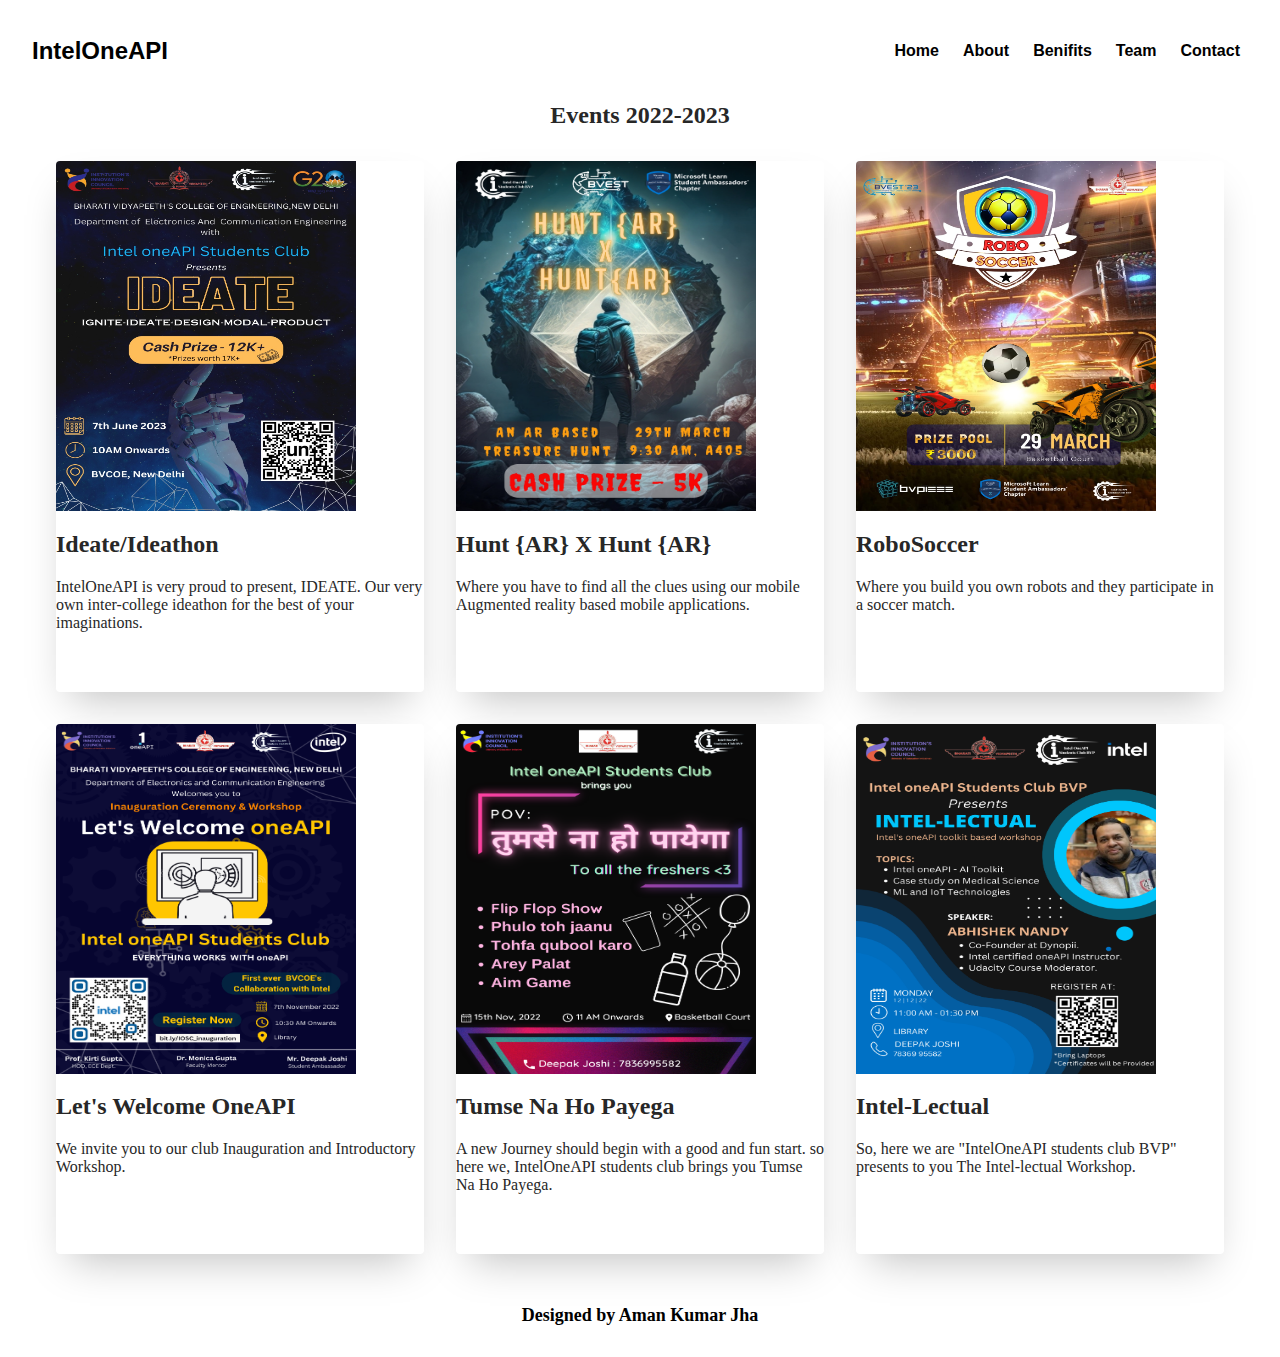
<file: event/index.html>
<!DOCTYPE html>
<html lang="pt-br">

<head>
  <meta charset="UTF-8">
  <meta http-equiv="X-UA-Compatible" content="IE=edge">
  <meta name="viewport" content="width=device-width, initial-scale=1.0">

   <!-- Favicons -->
   <link href="assets/logo.png" rel="icon">
   <link href="assets/logo.png" rel="apple-touch-icon">

  <title>Our Events</title>
  <link rel="stylesheet" href="styles.css">
</head>

<body>
  <header id="header">
    <a id="logo" href="\index.html">IntelOneAPI</a>
    <nav id="nav">
      <button aria-label="Abrir Menu" id="btn-mobile" aria-haspopup="true" aria-controls="menu" aria-expanded="false">
        <span id="hamburger"></span>
      </button>
      <ul id="menu" role="menu">
        <li><a href="\index.html">Home</a></li>
        <li><a href="\#about">About</a></li>
        <li><a href="\#benifits">Benifits</a></li>
        <li><a href="\#team">Team</a></li>
        <li><a href="\#team">Contact</a></li>
      </ul>
    </nav>
  </header>

  <div class="main">
    <h1 style="font-weight: bolder;">Events 2022-2023</h1>
    <ul class="cards">
      <li class="cards_item">
        <div class="card">
          <div class="card_image"><img src="assets/ideathon.jpg"></div>
          <div class="card_content">
            <h2 class="card_title">Ideate/Ideathon</h2>
            <p class="card_text">IntelOneAPI is very proud to present, IDEATE. Our very own inter-college ideathon for the best of your imaginations. </p>
            <button class="btn card_btn">Read More</button>
          </div>
        </div>
      </li>
      <li class="cards_item">
        <div class="card">
          <div class="card_image"><img src="assets/hunt.jpg"></div>
          <div class="card_content">
            <h2 class="card_title">Hunt {AR} X Hunt {AR}</h2>
            <p class="card_text">Where you have to find all the clues using our mobile Augmented reality based mobile applications.</p>
            <button class="btn card_btn">Read More</button>
          </div>
        </div>
      </li>
      <li class="cards_item">
        <div class="card">
          <div class="card_image"><img src="assets/robosoccer.jpg"></div>
          <div class="card_content">
            <h2 class="card_title">RoboSoccer</h2>
            <p class="card_text">Where you build you own robots and they participate in a soccer match.</p>
            <button class="btn card_btn">Read More</button>
          </div>
        </div>
      </li>
      <li class="cards_item">
        <div class="card">
          <div class="card_image"><img src="assets/event1.png"></div>
          <div class="card_content">
            <h2 class="card_title">Let's Welcome OneAPI</h2>
            <p class="card_text">We invite you to our club Inauguration and Introductory Workshop.</p>
            <button class="btn card_btn">Read More</button>
          </div>
        </div>
      </li>
      <li class="cards_item">
        <div class="card">
          <div class="card_image"><img src="assets/event2.png"></div>
          <div class="card_content">
            <h2 class="card_title">Tumse Na Ho Payega</h2>
            <p class="card_text">A new Journey should begin with a good and fun start. so here we, IntelOneAPI students club brings you Tumse Na Ho Payega.</p>
            <button class="btn card_btn">Read More</button>
          </div>
        </div>
      </li>
      <li class="cards_item">
        <div class="card">
          <div class="card_image"><img src="assets/event3.png"></div>
          <div class="card_content">
            <h2 class="card_title">Intel-Lectual</h2>
            <p class="card_text">So, here we are "IntelOneAPI students club BVP" presents to you The Intel-lectual Workshop.</p>
            <button class="btn card_btn">Read More</button>
          </div>
        </div>
      </li>
    </ul>
  </div>
  
  <h2 style="font-weight: bolder; color: black;" class="made_by">Designed by Aman Kumar Jha </h2>

  

 

  <script src="script.js"></script>






</body>

</html>
</file>
<file: event/styles.css>
body,
ul {
  margin: 0px;
  padding: 0px;
}

a {
  color: black;
  text-decoration: none;
  font-family: sans-serif;
  font-weight: bold;
}

a:hover {
  background: rgba(0, 0, 0, 0.05);
}

#logo {
  font-size: 1.5rem;
  font-weight: bold;
}

#header {
  box-sizing: border-box;
  height: 70px;
  padding: 1rem;
  display: flex;
  align-items: center;
  justify-content: space-between;
  background: white;
}

#menu {
  display: flex;
  list-style: none;
  gap: 0.5rem;
}

#menu a {
  display: block;
  padding: 0.5rem;
}

#btn-mobile {
  display: none;
}

@media (max-width: 600px) {
  #menu {
    display: block;
    position: absolute;
    width: 100%;
    top: 70px;
    right: 0px;
    background: #e7e7e7;
    transition: 0.6s;
    z-index: 1000;
    height: 0px;
    visibility: hidden;
    overflow-y: hidden;
  }
  #nav.active #menu {
    height: calc(100vh - 70px);
    visibility: visible;
    overflow-y: auto;
  }
  #menu a {
    padding: 1rem 0;
    margin: 0 1rem;
    border-bottom: 2px solid rgba(0, 0, 0, 0.05);
  }
  #btn-mobile {
    display: flex;
    padding: 0.5rem 1rem;
    font-size: 1rem;
    border: none;
    background: none;
    cursor: pointer;
    gap: 0.5rem;
  }
  #hamburger {
    border-top: 2px solid;
    width: 20px;
  }
  #hamburger::after,
  #hamburger::before {
    content: '';
    display: block;
    width: 20px;
    height: 2px;
    background: currentColor;
    margin-top: 5px;
    transition: 0.3s;
    position: relative;
  }
  #nav.active #hamburger {
    border-top-color: transparent;
  }
  #nav.active #hamburger::before {
    transform: rotate(135deg);
  }
  #nav.active #hamburger::after {
    transform: rotate(-135deg);
    top: -7px;
  }
}



input{
  display: none;
}

.tag{
  font-size: 20px;
  margin: 1.5em 0px;
  padding: 5px 25px;
  border-radius: 50px;
  display: inline-block;
  cursor: pointer;
  background: #efefef;
  text-decoration: none;
  color: black;
  border: 1px solid #ccc;
}

img{
  max-width: 300px;
  width: 300px;
  height: 300px;
  transition: all .4s ease-in-out;
}
/*filter CSS */

#fish:checked ~ .images > img:not([class*='fish']),
#birds:checked ~ .images > img:not([class*='birds']),
#lion:checked ~ .images > img:not([class*='lion']){
 width: 0px;
 height: 0px;
}

#all:checked ~ .all,
#fish:checked ~ .tag1, 
#birds:checked ~ .tag2,
#lion:checked ~ .tag3{
  background-color: #333333;      
  color: white;
} 

/* Font */
@import url('https://fonts.googleapis.com/css?family=Quicksand:400,700');

/* Design */
*,
*::before,
*::after {
  box-sizing: border-box;
}

html {
  background-color: white
}

body {
  color: #272727;
  font-family: 'Quicksand', serif;
  font-style: normal;
  font-weight: 400;
  letter-spacing: 0;
  padding: 1rem;
}

.main{
  max-width: 1200px;
  margin: 0 auto;
}

h1 {
    font-size: 24px;
    font-weight: 400;
    text-align: center;
}

img {
  height: 350px;
  max-width:100%;
  vertical-align: middle;
}

.btn {
  color: #ffffff;
  padding: 0.8rem;
  font-size: 14px;
  text-transform: uppercase;
  border-radius: 4px;
  font-weight: 400;
  display: block;
  width: 100%;
  cursor: pointer;
  border: 1px solid rgba(255, 255, 255, 0.2);
  background: transparent;
}

.btn:hover {
  background-color: rgba(255, 255, 255, 0.12);
}

.cards {
  display: flex;
  flex-wrap: wrap;
  list-style: none;
  margin: 0;
  padding: 0;
}

.cards_item {
  display: flex;
  padding: 1rem;
}

@media (min-width: 40rem) {
  .cards_item {
    width: 50%;
  }
}

@media (min-width: 56rem) {
  .cards_item {
    width: 33.3333%;
  }
}

.card {
  background-color: white;
  border-radius: 0.25rem;
  box-shadow: 0 20px 40px -14px rgba(0, 0, 0, 0.25);
  display: flex;
  flex-direction: column;
  overflow: hidden;
}

/* .card_content {
  padding: 1rem;
  background: linear-gradient(to bottom left, #EF8D9C 40%, #FFC39E 100%);
}

.card_title {
  color: #ffffff;
  font-size: 1.1rem;
  font-weight: 700;
  letter-spacing: 1px;
  text-transform: capitalize;
  margin: 0px;
}

.card_text {
  color: #ffffff;
  font-size: 0.875rem;
  line-height: 1.5;
  margin-bottom: 1.25rem;    
  font-weight: 400;
} */
.made_by{
  font-weight: 400;
  font-size: 18px;
  margin-top: 35px;
  text-align: center;
}
</file>
